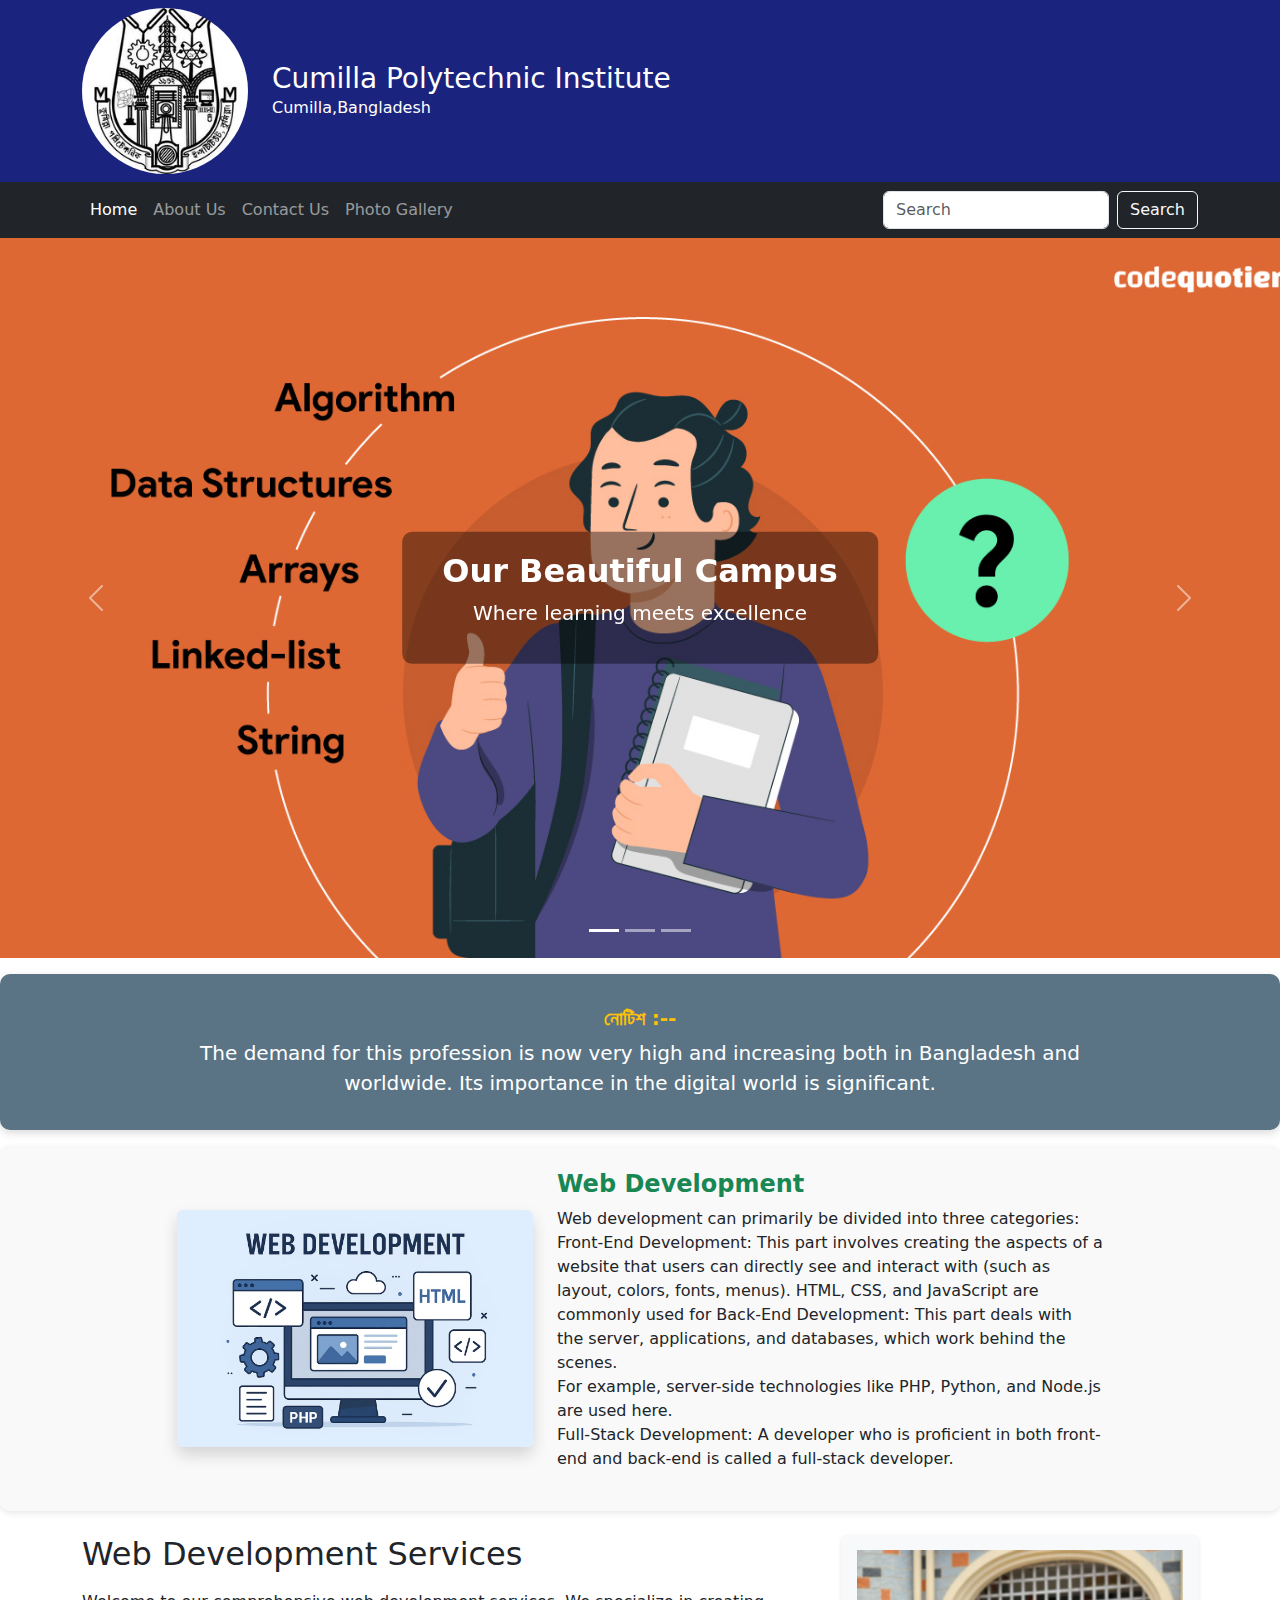
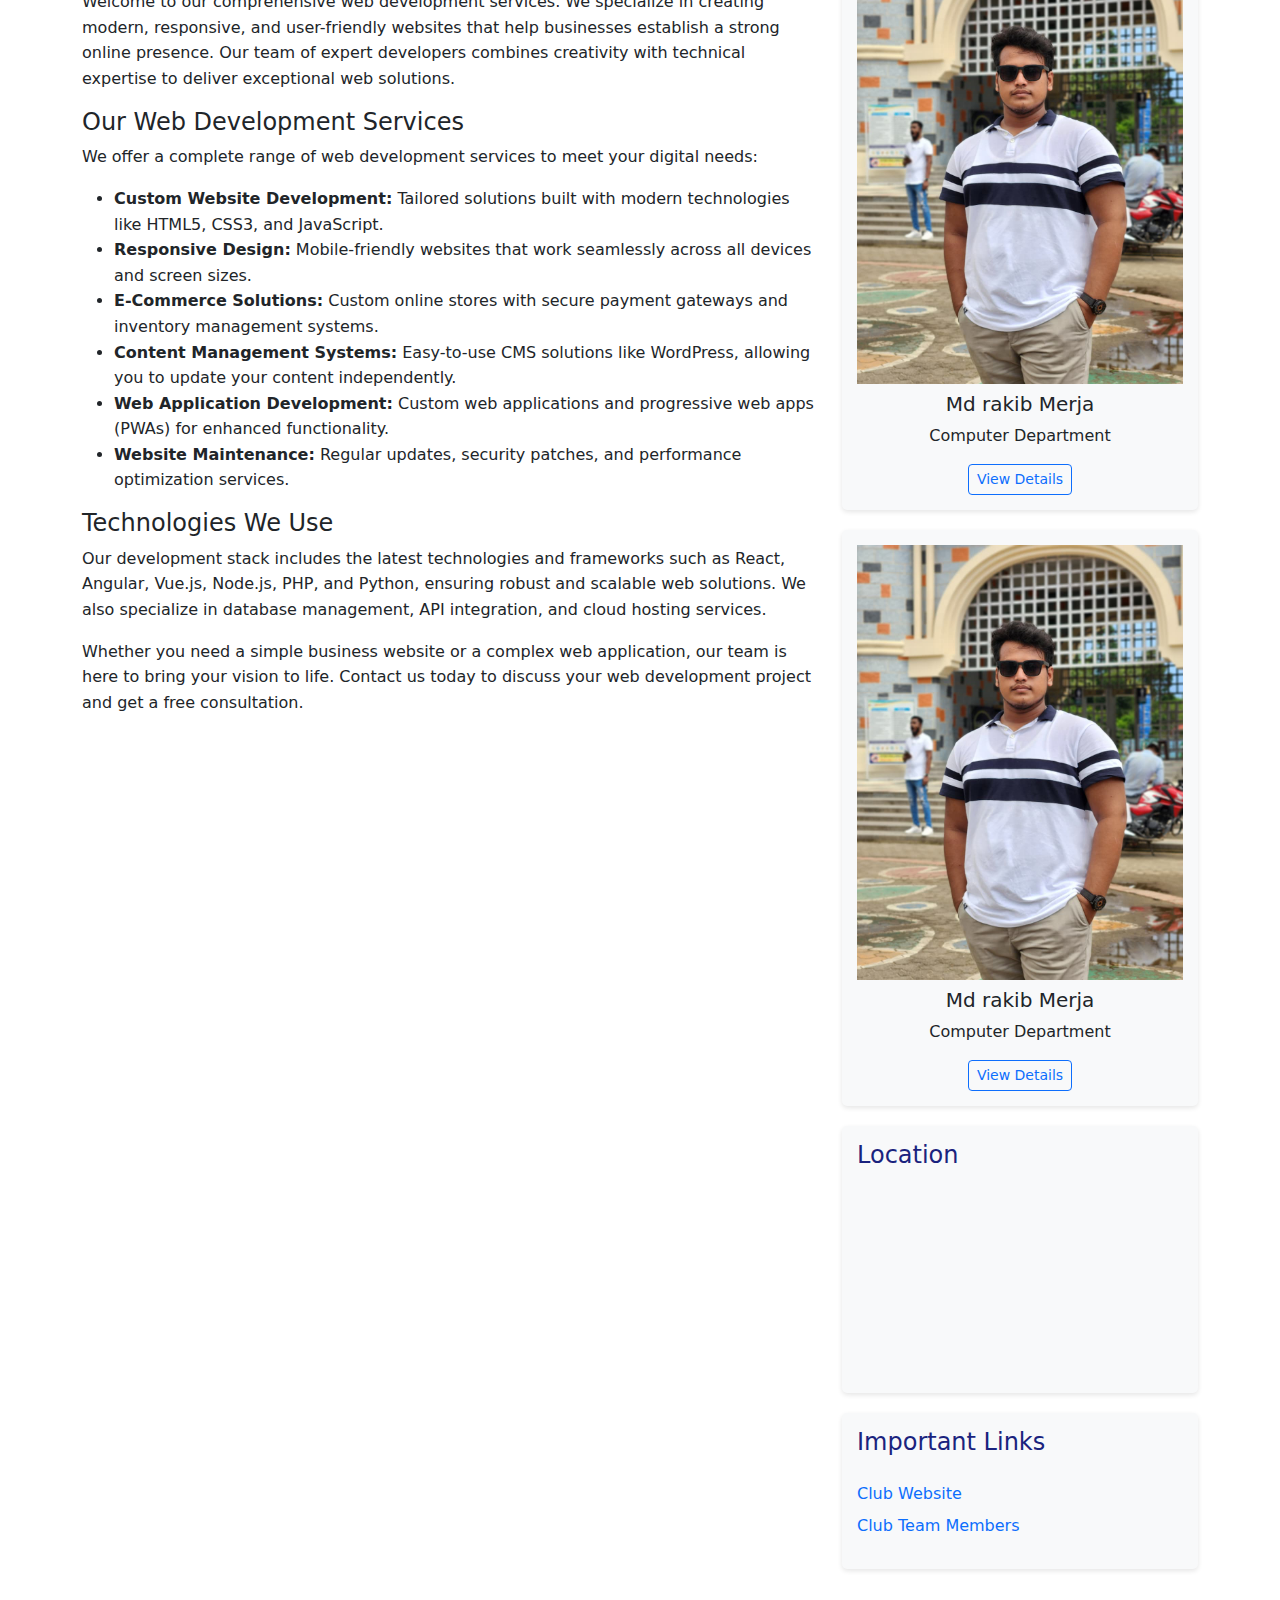
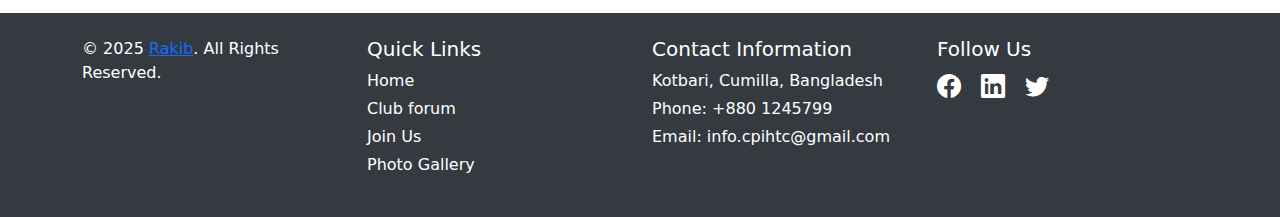
<file: index.html>
<!DOCTYPE html>
    <html lang="en">

    <head>
        <meta charset="UTF-8">
        <meta name="viewport" content="width=device-width, initial-scale=1.0">
        <title>Cumilla Polytechnic Institute</title>
        <link rel="icon" type="image/x-icon" href="src/icon.jpg" />
        <link href="https://cdn.jsdelivr.net/npm/bootstrap@5.3.2/dist/css/bootstrap.min.css" rel="stylesheet">
        <link rel="stylesheet" href="https://cdn.jsdelivr.net/npm/bootstrap-icons@1.11.1/font/bootstrap-icons.css">
        <link rel="stylesheet" href="style.css">
       
    </head>
    <body>
    <!-- Header Section -->
        <header class="header-bg py-2">
            <div class="container">
                <div class="row align-items-center">
                    <div class="col-md-2 col-4">
                        <img src="img/icon.jpg" class="img-fluid rounded-circle"
                            alt="Cumilla Polytechnic Institute Logo">
                    </div>
                    <div class="col-md-10 col-8">
                        <h3 class="text-white mb-0">Cumilla Polytechnic Institute</h3>
                        <p class="text-white mb-0">Cumilla,Bangladesh</p>
                    </div>
                </div>
            </div>
        </header>

        
    <!-- Nav Bar -->
        <nav class="navbar navbar-expand-lg navbar-dark bg-dark sticky-top">
            <div class="container">
                <button class="navbar-toggler" type="button" data-bs-toggle="collapse" data-bs-target="#navbarNav">
                    <span class="navbar-toggler-icon"></span>
                </button>
                <div class="collapse navbar-collapse" id="navbarNav">
                    <ul class="navbar-nav me-auto">
                        <li class="nav-item">
                            <a class="nav-link active" href="#">Home</a>
                        </li>
                        <li class="nav-item">
                            <a class="nav-link" href="./about-us/index.html">About Us</a>
                        </li>
                        <li class="nav-item">
                            <a class="nav-link" href="./contact-us/index.html">Contact Us</a>
                        </li>
                        <li class="nav-item">
                            <a class="nav-link" href="./photo-gallery/index.html">Photo Gallery</a>
                        </li>
                    </ul>
                    <form class="d-flex">
                        <input class="form-control me-2" type="search" placeholder="Search" aria-label="Search">
                        <button class="btn btn-outline-light" type="submit">Search</button>
                    </form>
                </div>
            </div>
        </nav>


        <div id="instituteCarousel" class="carousel slide position-relative" data-bs-ride="carousel">
    <!-- স্থায়ী টাইটেল -->
    <div class="carousel-title position-absolute top-50 start-50 translate-middle text-center text-white">
        <h2 class="fw-bold">Our Beautiful Campus</h2>
        <p class="lead">Where learning meets excellence</p>
    </div>

    <!-- Indicators -->
    <div class="carousel-indicators">
        <button type="button" data-bs-target="#instituteCarousel" data-bs-slide-to="0" class="active"></button>
        <button type="button" data-bs-target="#instituteCarousel" data-bs-slide-to="1"></button>
        <button type="button" data-bs-target="#instituteCarousel" data-bs-slide-to="2"></button>
    </div>

    <!-- Slides -->
    <div class="carousel-inner">
        <div class="carousel-item active">
            <div class="ratio ratio-16x9">
                <img src="img/1.jpg" class="d-block w-100 carousel-img" alt="Campus View 1">
            </div>
        </div>
        <div class="carousel-item">
            <div class="ratio ratio-16x9">
                <img src="img/2.png" class="d-block w-100 carousel-img" alt="Campus View 2">
            </div>
        </div>
        <div class="carousel-item">
            <div class="ratio ratio-16x9">
                <img src="img/3.png" class="d-block w-100 carousel-img" alt="Campus View 3">
            </div>
        </div>
    </div>

    <!-- Controls -->
    <button class="carousel-control-prev" type="button" data-bs-target="#instituteCarousel" data-bs-slide="prev">
        <span class="carousel-control-prev-icon"></span>
    </button>
    <button class="carousel-control-next" type="button" data-bs-target="#instituteCarousel" data-bs-slide="next">
        <span class="carousel-control-next-icon"></span>
    </button>
</div>


<!-- 🟢 Notice Section -->
<section class="notice-section text-white py-3 my-3">
    <div class="container">
        <div class="row justify-content-center">
            <div class="col-lg-10 col-md-11">
                <div class="p-3 rounded text-center">
                    <h5 class="fw-bold">
                         <span class="text-warning">নোটিশ :--</span>
                    </h5>
                    <p class="mb-0 mt-2 fs-5">
                        The demand for this profession is now very high and increasing both in Bangladesh and worldwide. Its importance in the digital world is significant.
                    </p>
                </div>
            </div>
        </div>
    </div>
</section>

<!-- 📚 Exam Information Section -->
<section class="exam-section py-4">
    <div class="container">
        <div class="row align-items-center justify-content-center">
            <div class="col-md-4 mb-3 mb-md-0 text-center">
                <img src="img/WhatsApp Image 2025-10-28 at 09.39.16_d1ce77fd.jpg" class="img-fluid rounded shadow" alt="Exam Hall">
            </div>
            <div class="col-md-6">
                <h4 class="fw-bold text-success">Web Development</h4>
                <p class="fs-6 mt-2">
                    Web development can primarily be divided into three categories: <br>Front-End Development: This part involves creating the aspects of a website that users can directly see and interact with (such as layout, colors, fonts, menus). HTML, CSS, and JavaScript are commonly used for  Back-End Development: This part deals with the server, applications, and databases, which work behind the scenes. <br> For example, server-side technologies like PHP, Python, and Node.js are used here. <br> Full-Stack Development: A developer who is proficient in both front-end and back-end is called a full-stack developer.

                </p>
            </div>
        </div>
    </div>
</section>




        <main class="container my-4">
            <div class="row">
                <div class="col-lg-8 col-md-7 main-content">
                    <h2 class="mb-3">Web Development Services</h2>
                    <p>
                        Welcome to our comprehensive web development services. We specialize in creating modern,
                        responsive, and user-friendly websites
                        that help businesses establish a strong online presence. Our team of expert developers combines
                        creativity with technical expertise
                        to deliver exceptional web solutions.
                    </p>

                    <h4>Our Web Development Services</h4>
                    <p>
                        We offer a complete range of web development services to meet your digital needs:
                    </p>
                    <ul>
                        <li><strong>Custom Website Development:</strong> Tailored solutions built with modern
                            technologies like HTML5, CSS3, and JavaScript.</li>
                        <li><strong>Responsive Design:</strong> Mobile-friendly websites that work seamlessly across all
                            devices and screen sizes.</li>
                        <li><strong>E-Commerce Solutions:</strong> Custom online stores with secure payment gateways and
                            inventory management systems.</li>
                        <li><strong>Content Management Systems:</strong> Easy-to-use CMS solutions like WordPress,
                            allowing you to update your content independently.</li>
                        <li><strong>Web Application Development:</strong> Custom web applications and progressive web
                            apps (PWAs) for enhanced functionality.</li>
                        <li><strong>Website Maintenance:</strong> Regular updates, security patches, and performance
                            optimization services.</li>
                    </ul>

                    <h4>Technologies We Use</h4>
                    <p>
                        Our development stack includes the latest technologies and frameworks such as React, Angular,
                        Vue.js, Node.js, PHP,
                        and Python, ensuring robust and scalable web solutions. We also specialize in database
                        management, API integration,
                        and cloud hosting services.
                    </p>

                    <p>
                        Whether you need a simple business website or a complex web application, our team is here to
                        bring your vision to life.
                        Contact us today to discuss your web development project and get a free consultation.
                    </p>
                </div>
                <div class="col-lg-4 col-md-5">

                    <div class="sidebar text-center">

                        <img src="img/rakib.jpg" class="img-fluid mb-2" alt="Principal">
                        <h5>Md rakib Merja</h5>
                        <p>Computer Department</p>
                        <a href="https://cpihtc.vercel.app" class="btn btn-sm btn-outline-primary">View Details</a>
                    </div>


                    <div class="sidebar text-center">

                        <img src="img/rakib.jpg" class="img-fluid mb-2" alt="Principal">
                        <h5>Md rakib Merja</h5>
                        <p>Computer Department</p>
                        <a href="https://cpihtc.vercel.app" class="btn btn-sm btn-outline-primary">View Details</a>
                    </div>


                    <div class="sidebar">
                        <h4>Location</h4>
                        <div class="ratio ratio-16x9">
                            <iframe
                                src="https://www.google.com/maps/embed?pb=!1m18!1m12!1m3!1d1830.323283347116!2d91.13564893830254!3d23.43713115564288!2m3!1f0!2f0!3f0!3m2!1i1024!2i768!4f13.1!3m3!1m2!1s0x37547e82f28ad7b3%3A0xbb462181ba463bc9!2sCumilla%20Polytechnic%20Institute%20(CPI)!5e0!3m2!1sen!2sbd!4v1760435303695!5m2!1sen!2sbd"
                                style="border:0;" allowfullscreen="" loading="lazy"
                                referrerpolicy="no-referrer-when-downgrade"></iframe>
                        </div>
                    </div>

                    <div class="sidebar">
                        <h4>Important Links</h4>
                        <ul class="list-unstyled">
                            <li class="mb-2"><a href="https://cpihtc.vercel.app" class="text-decoration-none">Club
                                    Website</a></li>
                            <li class="mb-2"><a href="https://cpihtc.vercel.app/team" class="text-decoration-none">Club
                                    Team Members</a></li>
                        </ul>
                    </div>


                </div>
            </div>
        </main>


        <footer class="footer-bg text-white py-4">
            <div class="container">
                <div class="row">
                    <div class="col-md-3 mb-3 mb-md-0">
                        <p>&copy; 2025 <a href="#" target="_blank">Rakib</a>. All Rights Reserved.</p>
                    </div>
                    <div class="col-md-3 mb-3 mb-md-0">
                        <h5>Quick Links</h5>
                        <ul class="list-unstyled footer-links">
                            <li class="mb-1"><a href="https://cpihtc.vercel.app/">Home</a></li>
                            <li class="mb-1"><a href="https://cpihtc.vercel.app/forum">Club forum</a></li>
                            <li class="mb-1"><a href="https://cpihtc.vercel.app/join-us">Join Us</a></li>
                            <li><a href="https://cpihtc.vercel.app/post">Photo Gallery</a></li>
                        </ul>
                    </div>
                    <div class="col-md-3 mb-3 mb-md-0">
                        <h5>Contact Information</h5>
                        <p class="mb-1">Kotbari, Cumilla, Bangladesh</p>
                        <p class="mb-1">Phone: +880 1245799</p>
                        <p>Email: info.cpihtc@gmail.com</p>
                    </div>
                    <div class="col-md-3">
                        <h5>Follow Us</h5>
                        <div class="social-icons">
                            <a href="https://www.facebook.com/cumillapoly.gov.bd/" target="_blank"><i
                                    class="bi bi-facebook"></i></a>
                            <a href="https://www.linkedin.com/school/cumillapolytechnicinstitute/" target="_blank"><i
                                    class="bi bi-linkedin"></i></a>
                            <a href="#"><i class="bi bi-twitter"></i></a>
                        </div>
                    </div>
                </div>
            </div>
        </footer>

        <script src="https://cdn.jsdelivr.net/npm/bootstrap@5.3.2/dist/js/bootstrap.bundle.min.js"></script>
    </body>

    </html>
</body>

</html>
</file>
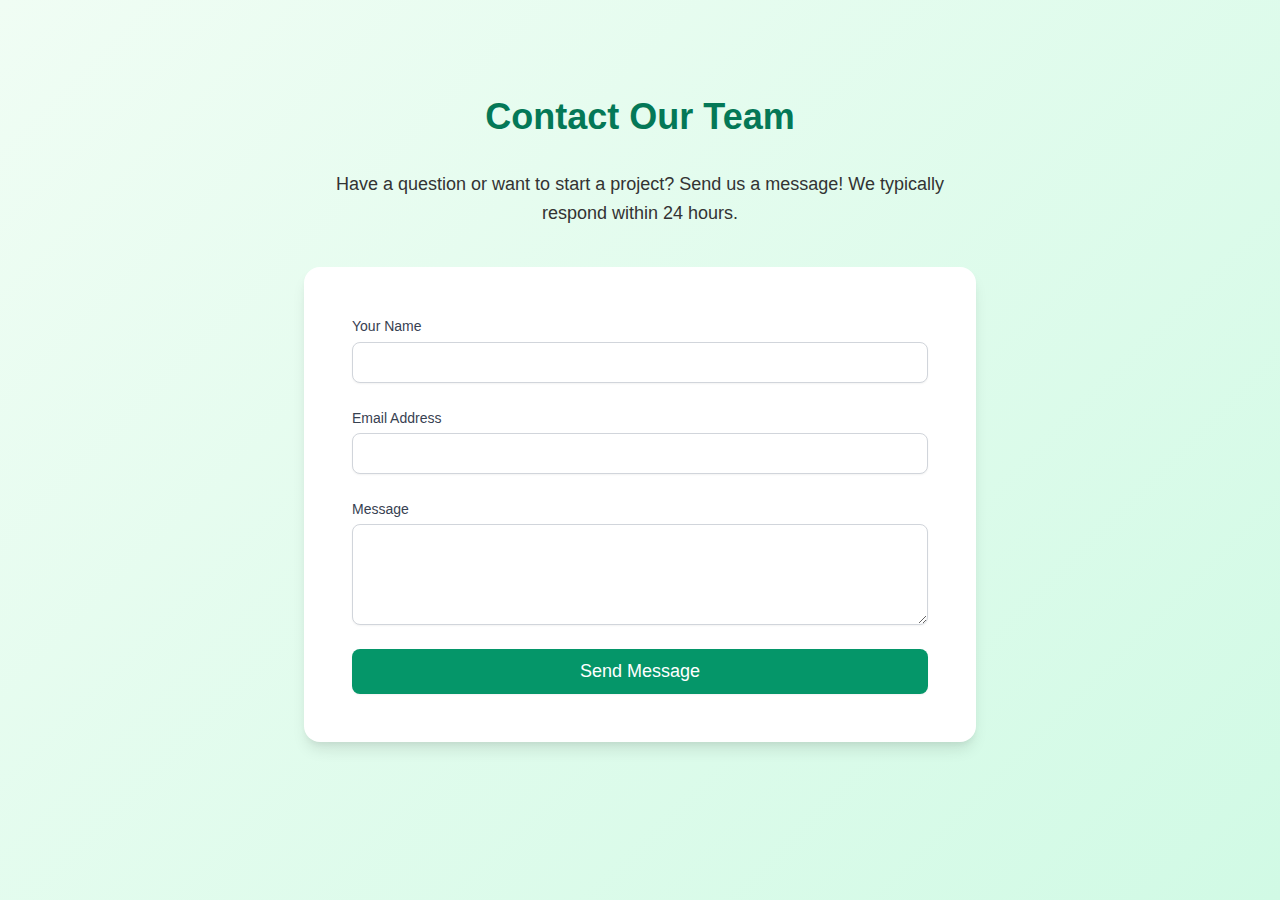
<file: contact-us/index.html>
<!DOCTYPE html>
<html lang="en">
<head>
  <meta charset="UTF-8">
  <meta name="viewport" content="width=device-width, initial-scale=1.0">
  <title>Contact Us | Web Development</title>
  <style>
    /* Reset and Base Styles */
    body {
      margin: 0;
      padding: 0;
      font-family: Arial, sans-serif;
      line-height: 1.6;
    }

    /* Custom Background Gradient (Greenish Theme) */
    .bg-gradient {
      background: linear-gradient(135deg, #f0fdf4 0%, #d1fae5 100%);
      min-height: 100vh;
      color: #333;
    }

    /* Animation */
    @keyframes fadeInUp {
      from {
        opacity: 0;
        transform: translateY(20px);
      }
      to {
        opacity: 1;
        transform: translateY(0);
      }
    }

    .fade-up {
      animation: fadeInUp 1s ease-in-out;
    }

    /* Section Styling */
    .section-padding {
      padding: 4rem 1.5rem; /* Equivalent to py-16 px-6 */
    }
    
    .container {
      max-width: 1280px;
      margin-left: auto;
      margin-right: auto;
    }

    /* Header */
    .header-text {
      max-width: 40rem; /* max-w-xl */
      margin: 0 auto;
      text-align: center;
    }

    .header-text h1 {
      font-size: 2.25rem; /* text-4xl */
      font-weight: 800; /* font-extrabold */
      color: #047857; /* text-green-700 */
      margin-bottom: 1.5rem; /* mb-6 */
    }

    .header-text p {
      font-size: 1.125rem; /* text-lg */
      margin-bottom: 2.5rem; /* mb-10 */
    }

    /* Form Container */
    .form-card {
      max-width: 36rem; /* max-w-2xl */
      margin: 0 auto;
      background-color: #fff;
      border-radius: 1rem; /* rounded-2xl */
      box-shadow: 0 10px 15px -3px rgba(0, 0, 0, 0.1), 0 4px 6px -2px rgba(0, 0, 0, 0.05); /* shadow-xl */
      padding: 3rem; /* p-12 */
    }

    /* Form Elements */
    .form-group {
      margin-bottom: 1.5rem; /* space-y-6 */
    }
    
    .form-group label {
      display: block;
      font-size: 0.875rem; /* text-sm */
      font-weight: 500; /* font-medium */
      color: #374151; /* text-gray-700 */
      margin-bottom: 0.25rem; /* mb-1 */
    }

    .form-group input,
    .form-group textarea {
      display: block;
      width: 100%;
      padding: 0.75rem 1rem; /* px-4 py-3 */
      border: 1px solid #d1d5db; /* border border-gray-300 */
      border-radius: 0.5rem; /* rounded-lg */
      box-shadow: 0 1px 2px 0 rgba(0, 0, 0, 0.05); /* shadow-sm */
      transition: border-color 0.15s ease-in-out, box-shadow 0.15s ease-in-out;
      box-sizing: border-box;
    }

    .form-group input:focus,
    .form-group textarea:focus {
      outline: none;
      border-color: #10b981; /* focus:border-green-500 */
      box-shadow: 0 0 0 3px rgba(16, 185, 129, 0.5); /* focus:ring-green-500 */
    }

    /* Submit Button */
    .submit-btn {
      width: 100%;
      display: flex;
      justify-content: center;
      padding: 0.75rem 1rem; /* py-3 px-4 */
      border: none;
      border-radius: 0.5rem; /* rounded-lg */
      box-shadow: 0 1px 2px 0 rgba(0, 0, 0, 0.05); /* shadow-sm */
      font-size: 1.125rem; /* text-lg */
      font-weight: 500; /* font-medium */
      color: #fff;
      background-color: #059669; /* bg-green-600 */
      cursor: pointer;
      transition: background-color 0.3s ease;
    }

    .submit-btn:hover {
      background-color: #047857; /* hover:bg-green-700 */
    }

    /* Responsive adjustments */
    @media (max-width: 768px) {
      .section-padding {
        padding: 3rem 1rem;
      }
      .form-card {
        padding: 1.5rem;
      }
      .header-text h1 {
        font-size: 1.875rem; /* text-3xl */
      }
    }
  </style>
</head>
<body class="bg-gradient">

  <!-- 📧 Contact Us Section -->
  <section class="section-padding">
    <div class="header-text fade-up">
      <h1>Contact Our Team</h1>
      <p>
        Have a question or want to start a project? Send us a message! We typically respond within 24 hours.
      </p>
    </div>

    <!-- Contact Form -->
    <div class="form-card fade-up">
      <form action="#" method="POST" class="space-y-6">
        <div class="form-group">
          <label for="name">Your Name</label>
          <input type="text" id="name" name="name" required>
        </div>

        <div class="form-group">
          <label for="email">Email Address</label>
          <input type="email" id="email" name="email" required>
        </div>

        <div class="form-group">
          <label for="message">Message</label>
          <textarea id="message" name="message" rows="5" required></textarea>
        </div>

        <button type="submit" class="submit-btn">
          Send Message
        </button>
      </form>
    </div>
  </section>

</body>
</html>
</file>
<file: style.css>
.header-bg {
                background-color: #1a237e;
            }

            .navbar-brand img {
                max-height: 60px;
            }


            .carousel-item {

                aspect-ratio: 16/9;
                background-color: #000;
            }

            .carousel-img {
                width: 100%;
                height: 100%;
                object-fit: contain;
                background-color: #000;
            }

            .sidebar {
                background-color: #f8f9fa;
                border-radius: 5px;
                padding: 15px;
                margin-bottom: 20px;
                box-shadow: 0 2px 5px rgba(0, 0, 0, 0.1);
            }

            .sidebar h4 {
                padding-bottom: 10px;
                margin-bottom: 15px;
                color: #1a237e;
            }

            .footer-bg {
                background-color: #343a40;
            }

            .footer-links a {
                color: #fff;
                text-decoration: none;
            }

            .footer-links a:hover {
                text-decoration: underline;
            }

            .social-icons a {
                color: #fff;
                font-size: 1.5rem;
                margin-right: 15px;
            }

            .main-content {
                line-height: 1.6;
            }

            @media (max-width: 768px) {

                .sidebar img {
                    width: 70% !important;
                }
            }

            .carousel-title {
    z-index: 10;
    background: rgba(0, 0, 0, 0.4); /* optional dark overlay */
    padding: 20px 40px;
    border-radius: 10px;
}
.carousel-img {
    object-fit: cover;
}

.notice-section {
    background-color: #5a7485;
    border-radius: 10px;
    box-shadow: 0 3px 8px rgba(0, 0, 0, 0.15);
}

.exam-section img {
    max-width: 100%;
    border-radius: 10px;
}

.exam-section {
    background-color: #f9f9f9;
    border-radius: 10px;
    box-shadow: 0 2px 6px rgba(0, 0, 0, 0.1);
}
</file>
